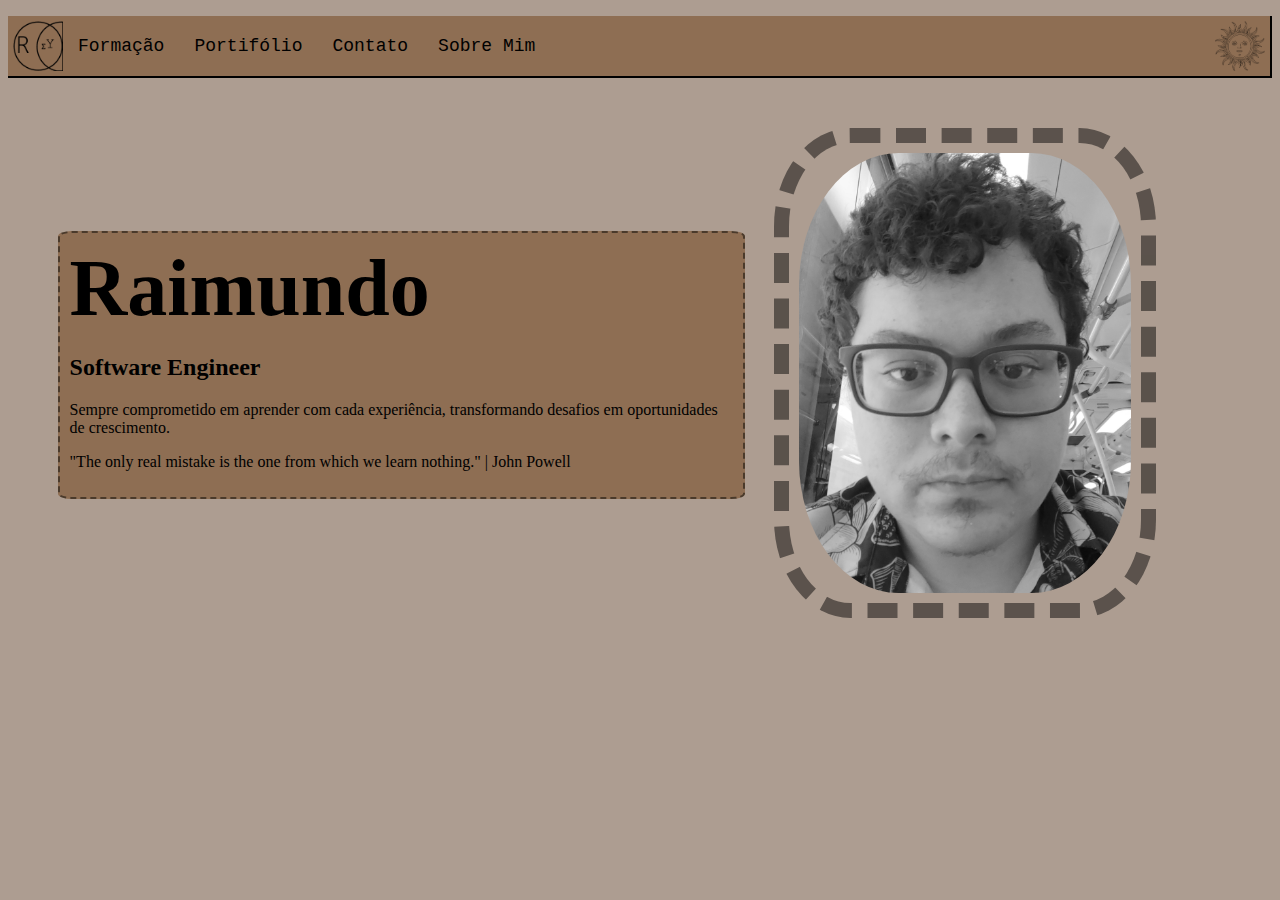
<file: index.html>
<!DOCTYPE html>
<html lang="en">
<head>
    <meta charset="UTF-8">
    <meta name="viewport" content="width=device-width, initial-scale=1.0">
    <title>Raimundo ∑ you </title>
    <link id=currentTheme rel="stylesheet" href="">


</head>
<body>
  <header>
      <nav>
        <div id="empty-header"></div>
          <script type="module" defer>
            import { getHeader } from '../assets/scripts/navbar.js';
            getHeader();
          </script>
          <script src="../assets/scripts/theme.js"></script>
          <script src="../assets/scripts/mobileMenu.js"></script>
          <!--Importa a função getHeader() do injetor da barra e importa os outros scripts o de tema e de menu-->
      </nav>
    </header>
  <main>
    <div class="hero">
      <section id="intro">
        <h1>Raimundo</h1>
        <h2>Software Engineer</h2>
        <p>Sempre comprometido em aprender com cada experiência, transformando desafios em oportunidades de crescimento.</p>
        <p>"The only real mistake is the one from which we learn nothing." | John Powell</p>
      </section>
      <section id="picture-box"><img id="profile-picture" src="../assets/img/a.jpg" alt="Foto profissional do engenheiro de software em preto e branco"></img></section>
      
      
    </div>
  </main>

</body>

</html>
</file>
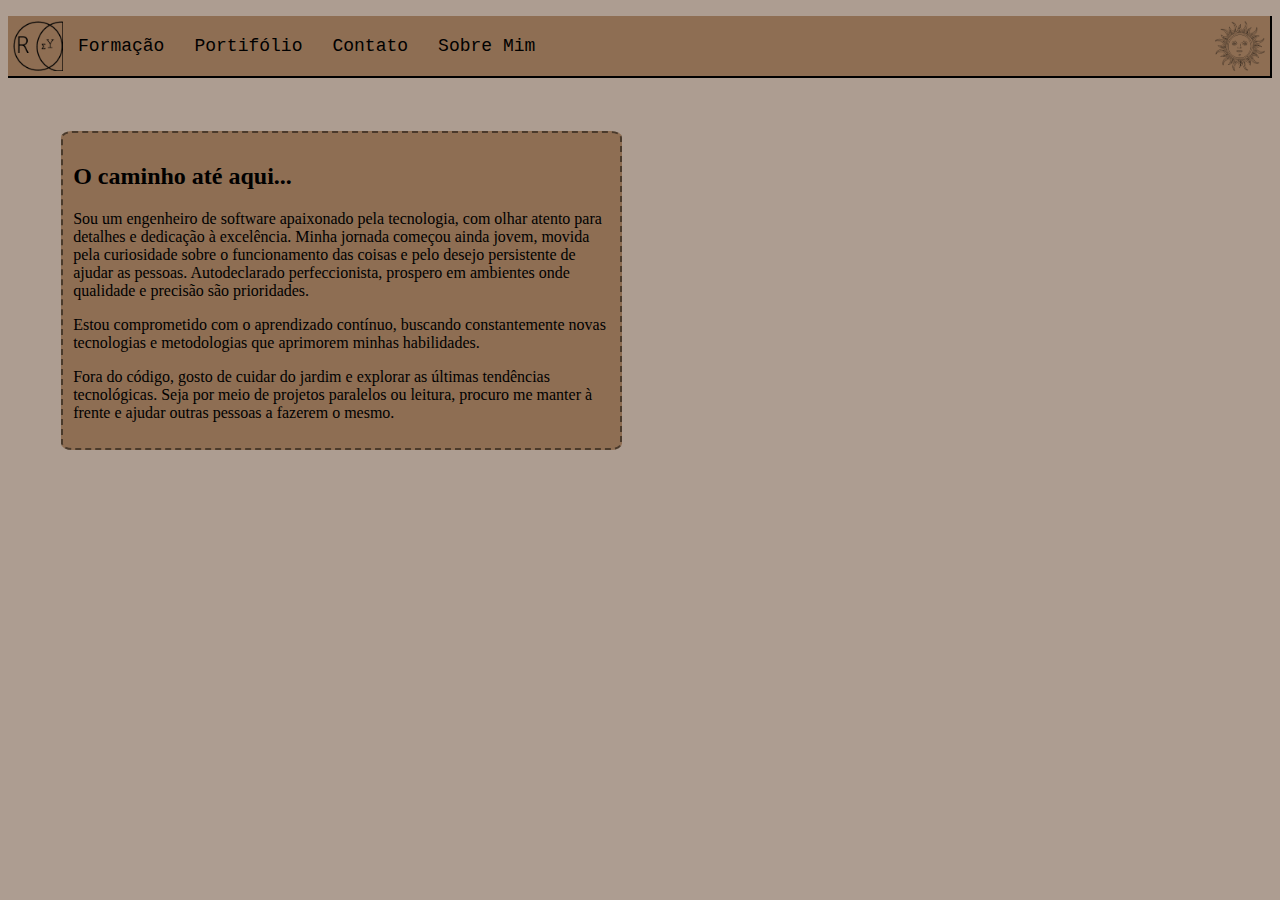
<file: about.html>
<!DOCTYPE html>
<html lang="en">
<head>
    <meta charset="UTF-8">
    <meta name="viewport" content="width=device-width, initial-scale=1.0">
    <title>Sobre</title>
    <link id=currentTheme rel="stylesheet" href="">
   
</head>
<body>
  <header>
      <nav>
        <div id="empty-header"></div>
          <script type="module" defer>
            import { getHeader } from './assets/scripts/navbar.js';
            getHeader();
          </script>
          <script src="./assets/scripts/theme.js"></script>
          <script src="./assets/scripts/mobileMenu.js"></script>
      </nav>
    </header>
  <main>
    <div class="about">
    <section>
        <h2>O caminho até aqui...</h2>
        <p>Sou um engenheiro de software apaixonado pela tecnologia, com olhar atento para detalhes e dedicação à excelência. Minha jornada começou ainda jovem, movida pela curiosidade sobre o funcionamento das coisas e pelo desejo persistente de ajudar as pessoas. Autodeclarado perfeccionista, prospero em ambientes onde qualidade e precisão são prioridades.
        <p>Estou comprometido com o aprendizado contínuo, buscando constantemente novas tecnologias e metodologias que aprimorem minhas habilidades.</p>
        <p>Fora do código, gosto de cuidar do jardim e explorar as últimas tendências tecnológicas. Seja por meio de projetos paralelos ou leitura, procuro me manter à frente e ajudar outras pessoas a fazerem o mesmo.</p>
    </div>
  </main>
</body>
</html>
</file>
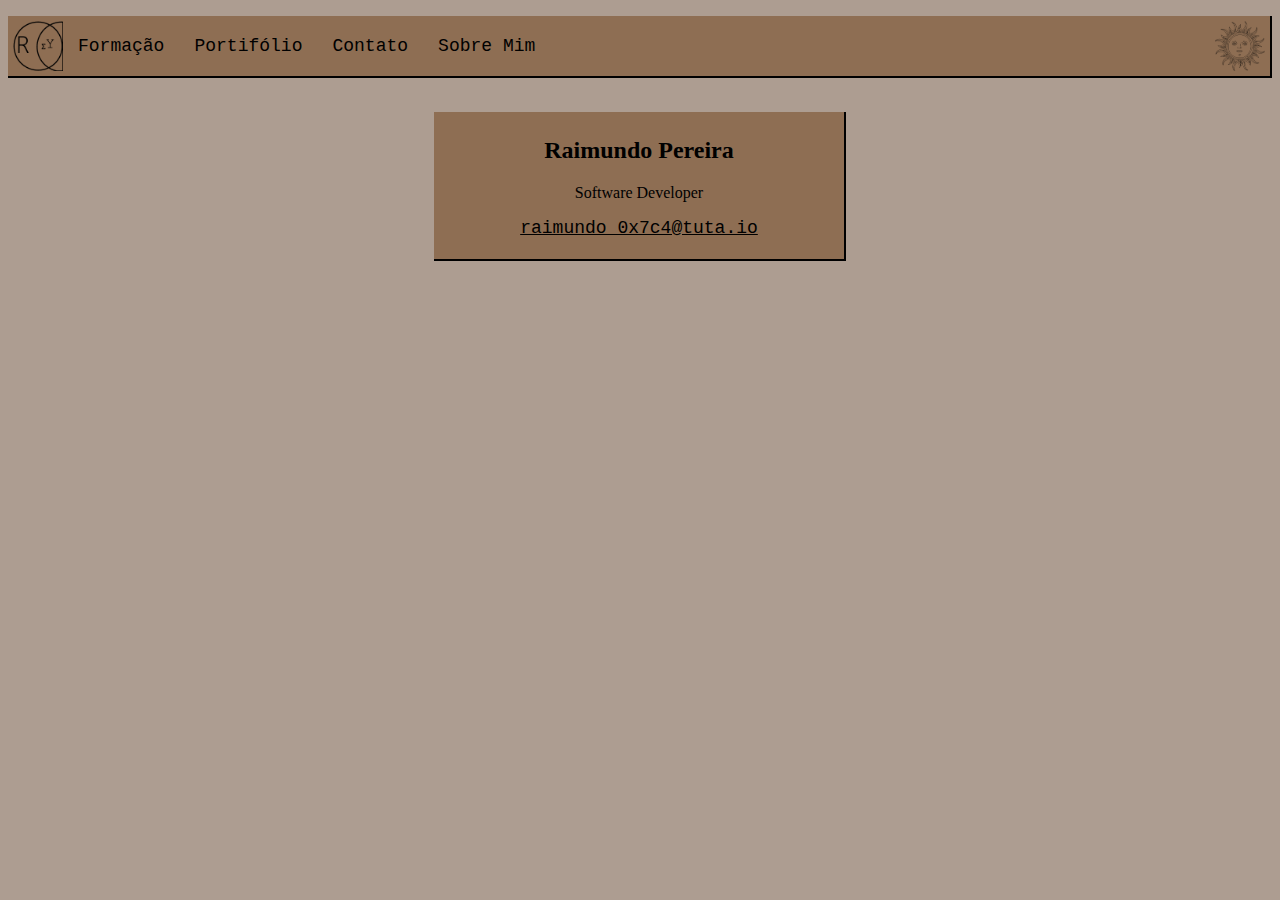
<file: contact.html>
<!DOCTYPE html>
<html lang="en">
<head>
    <meta charset="UTF-8">
    <meta name="viewport" content="width=device-width, initial-scale=1.0">
    <title>Contato</title>
    <link id=currentTheme rel="stylesheet" href="">
   


</head>
<body>
  <header>
      <nav>
        <div id="empty-header"></div>
          <script type="module" defer>
            import { getHeader } from './assets/scripts/navbar.js';
            getHeader();
          </script>
          <script src="./assets/scripts/theme.js"></script>
          <script src="./assets/scripts/mobileMenu.js"></script>
      </nav>
    </header>
  <main>
    <br>
    <div class="card">
      <h2>Raimundo Pereira</h2>
      <p>Software Developer</p>
      <a id="mail" href="mailto:raimundo_0x7c4@tuta.io">raimundo_0x7c4@tuta.io</a>
      <p></p>
    </div>
  </main>
</body>
</html>
</file>
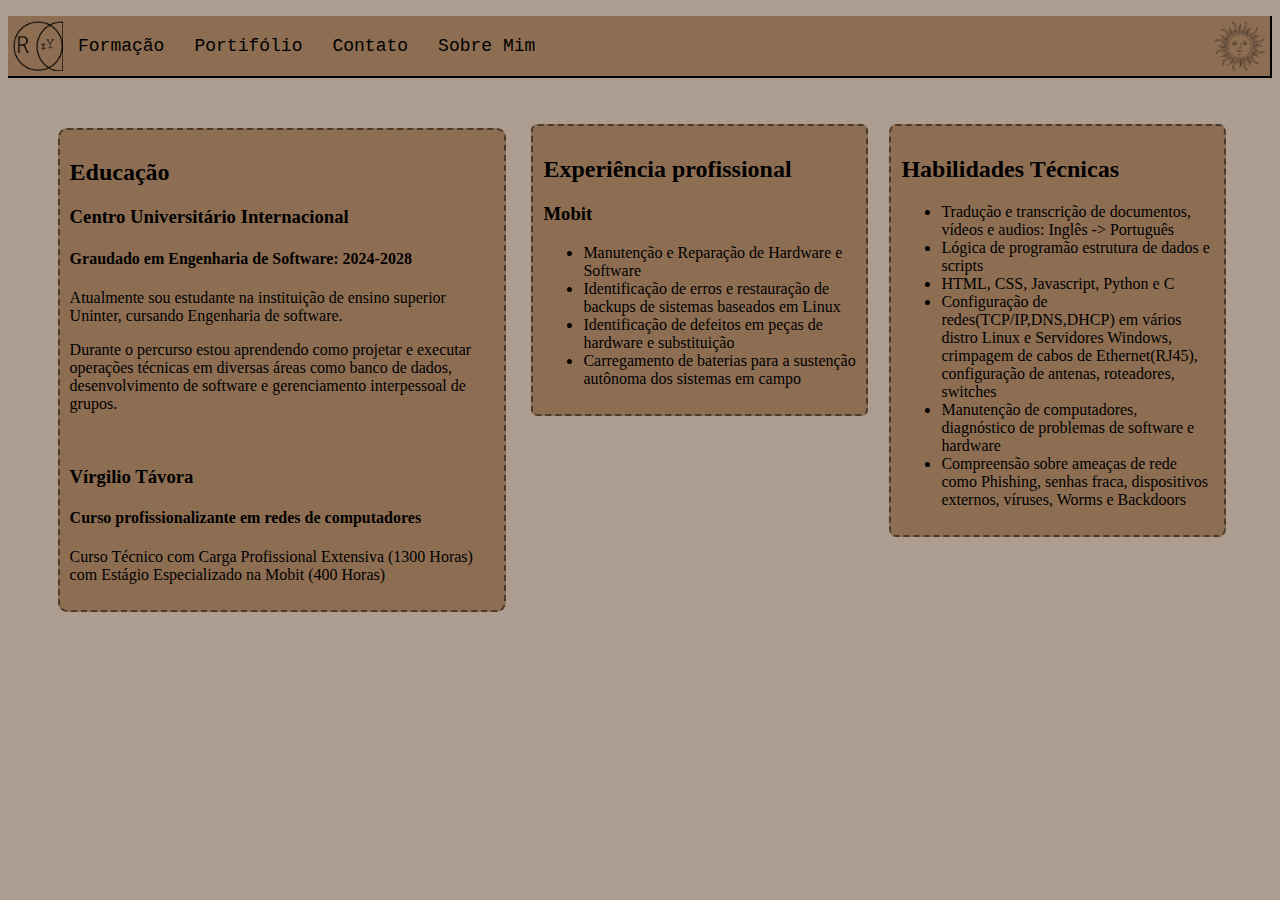
<file: education.html>
<!DOCTYPE html>
<html lang="en">
<head>
    <meta charset="UTF-8">
    <meta name="viewport" content="width=device-width, initial-scale=1.0">
    <title>Educação e Experiência</title>
    <link id=currentTheme rel="stylesheet" href="">



</head>
<body>
  <header>
      <nav>
        <div id="empty-header"></div>
          <script type="module" defer>
            import { getHeader } from './assets/scripts/navbar.js';
            getHeader();
          </script>
          <script src="./assets/scripts/theme.js"></script>
          <script src="./assets/scripts/mobileMenu.js"></script>
      </nav>
    </header>
  <main>
    <div class="education">
      <section>
        <h2>Educação</h2>
        <h3>Centro Universitário Internacional</h3>
        <h4>Graudado em Engenharia de Software: 2024-2028</h4>
        <p>Atualmente sou estudante na instituição de ensino superior Uninter, cursando Engenharia de software.</p>
        <p>Durante o percurso estou aprendendo como projetar e executar operações técnicas em diversas áreas como banco de dados, desenvolvimento de software e gerenciamento interpessoal de grupos.</p>
        <br>
        <h3>Vírgilio Távora</h3>
        <h4>Curso profissionalizante em redes de computadores</h4>
        <p>Curso Técnico com Carga Profissional Extensiva (1300 Horas) com Estágio Especializado na Mobit (400 Horas)</p>
      </section>
        <section>
          <h2>Experiência profissional</h2>
          <h3>Mobit</h3>
          <ul>
            <li>Manutenção e Reparação de Hardware e Software</li>
            <li>Identificação de erros e restauração de backups de sistemas baseados em Linux</li>
            <li>Identificação de defeitos em peças de hardware e substituição</li>
            <li>Carregamento de baterias para a sustenção autônoma dos sistemas em campo</li>
          </ul>
      </section>
      <section>
          <h2>Habilidades Técnicas</h2>
          <ul>
            <li>Tradução e transcrição de documentos, vídeos e audios: Inglês ->  Português</li>
            <li>Lógica de programão estrutura de dados e scripts</li>
            <li>HTML, CSS, Javascript, Python e C</li>
            <li>Configuração de redes(TCP/IP,DNS,DHCP) em vários distro Linux e Servidores Windows, crimpagem de cabos de Ethernet(RJ45), configuração de antenas, roteadores, switches</li>
            <li>Manutenção de computadores, diagnóstico de problemas de software e hardware</li>
            <li>Compreensão sobre ameaças de rede como Phishing, senhas fraca, dispositivos externos, víruses, Worms e Backdoors</li>
          </ul>
      </section>
    </div>
  </main>
</body>
</html>
</file>
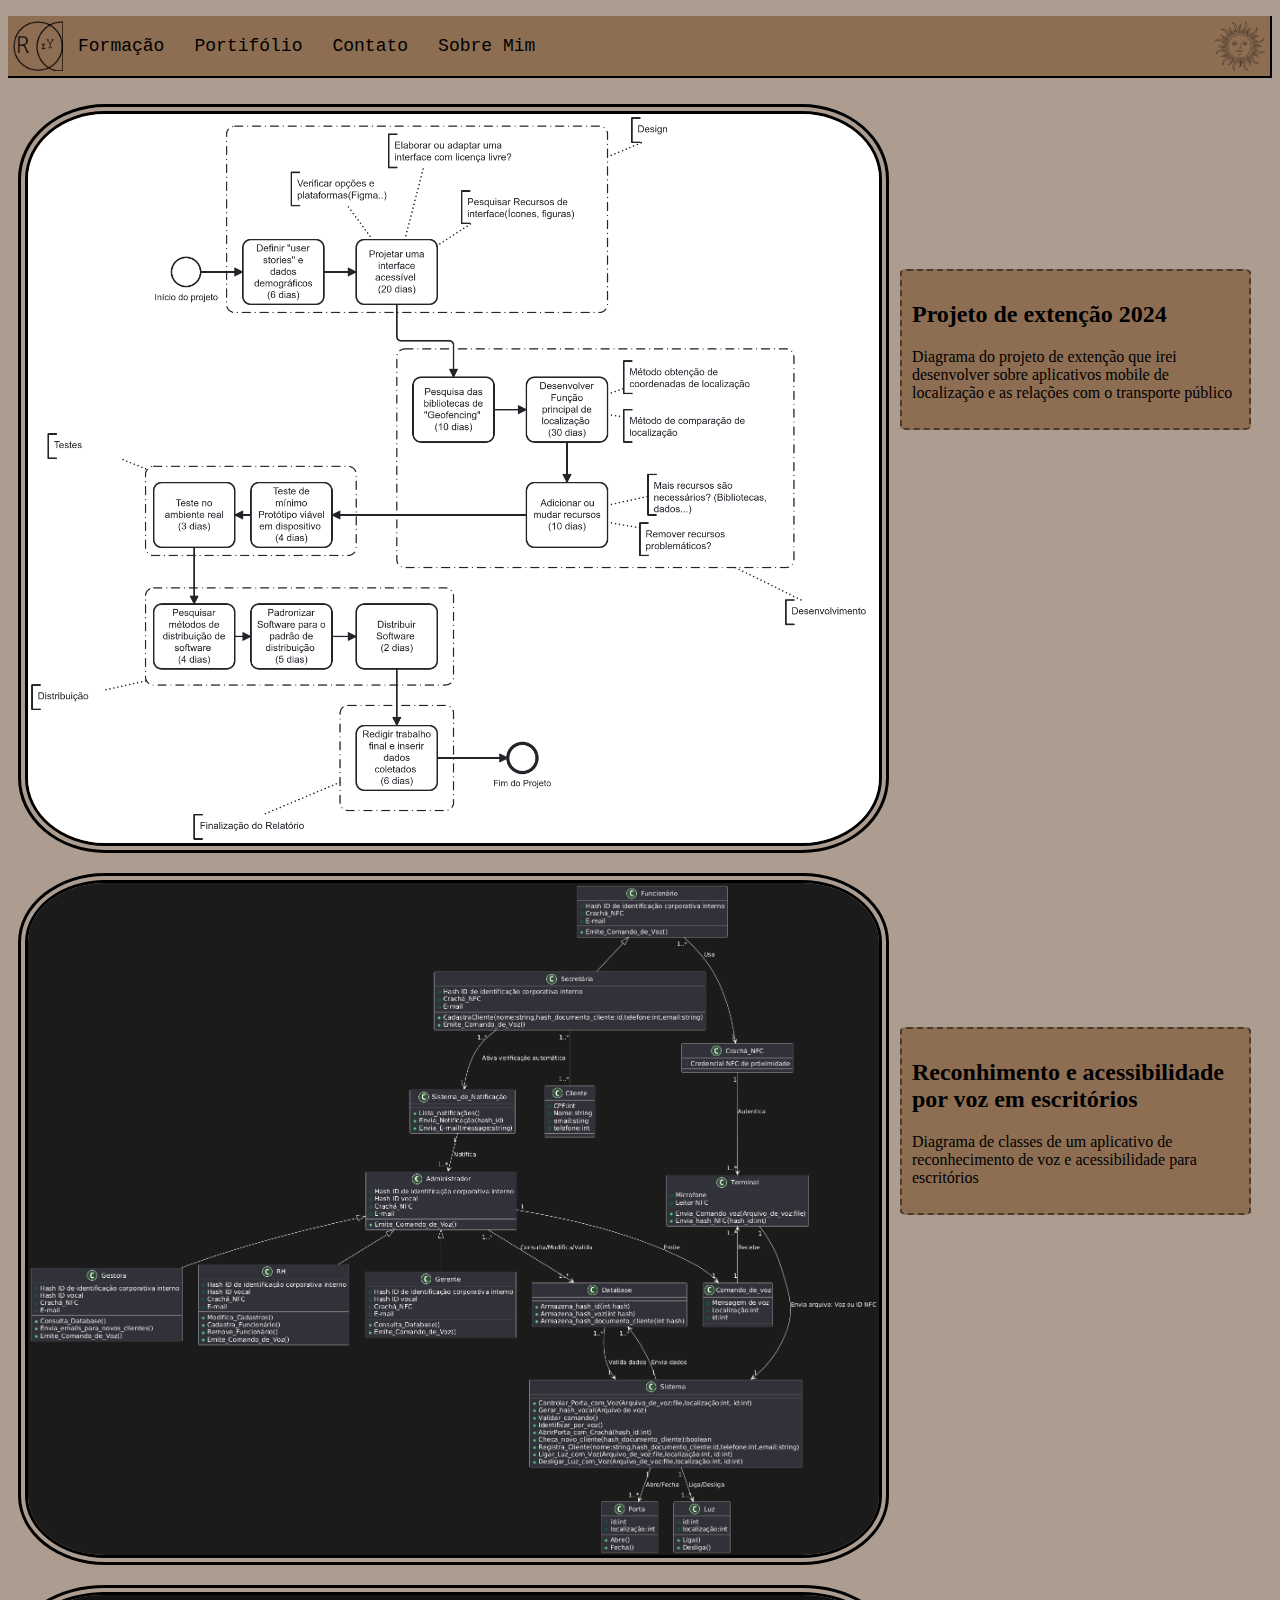
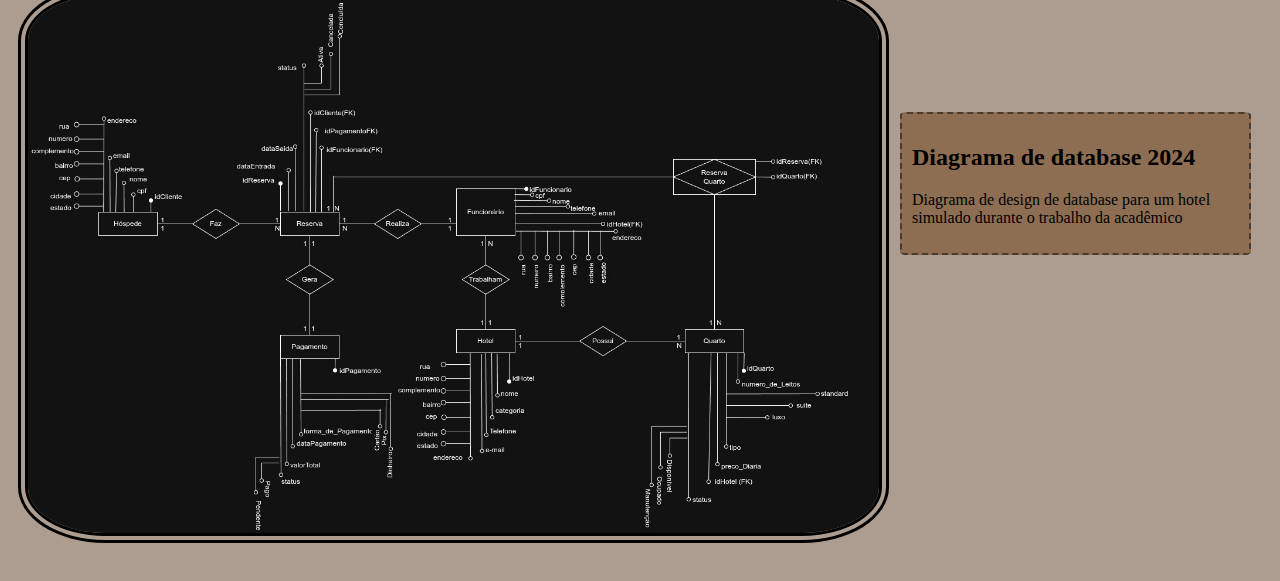
<file: portfolio.html>
<!DOCTYPE html>
<html lang="en">
<head>
    <meta charset="UTF-8">
    <meta name="viewport" content="width=device-width, initial-scale=1.0">
    <title>Projetos</title>
    <link id=currentTheme rel="stylesheet" href="">
   


</head>
<body>
  <header>
      <nav>
        <div id="empty-header"></div>
          <script type="module" defer>
            import { getHeader } from './assets/scripts/navbar.js';
            getHeader();
          </script>
          <script src="./assets/scripts/theme.js"></script>
          <script src="./assets/scripts/mobileMenu.js"></script>
      </nav>
    </header>
  <main>
    <div class="portfolio">
      <img class="portfolio-pictures" src="assets/img/3.png" alt="Planejamento sobre um aplicavo mobile de localização para veículos leves sobre os trilhos">
      <section>
        <h2>Projeto de extenção 2024</h2>
        <p>Diagrama do projeto de extenção que irei desenvolver sobre aplicativos mobile de localização e as relações com o transporte público</p>
      </section>
      <img class="portfolio-pictures" src="assets/img/2.png" alt="Diagrama que detalha uma estrutura empresarial de reconhecimento de voz para os recursos humanos e pessoas possuidoras de deficiências">
      <section>
        <h2>Reconhimento e acessibilidade por voz em escritórios</h2>
        <p>Diagrama de classes de um aplicativo de reconhecimento de voz e acessibilidade para escritórios</p>
      </section>
      <img class="portfolio-pictures" src="assets/img/1.jpg" alt="Diagrama detalhado de uma database de um hotel e seus funcionários">
      <section>
        <h2>Diagrama de database 2024</h2>
        <p>Diagrama de design de database para um hotel simulado durante o trabalho da acadêmico</p>
      </section>
    </div>
  </main>
</body>
</html>
</file>
